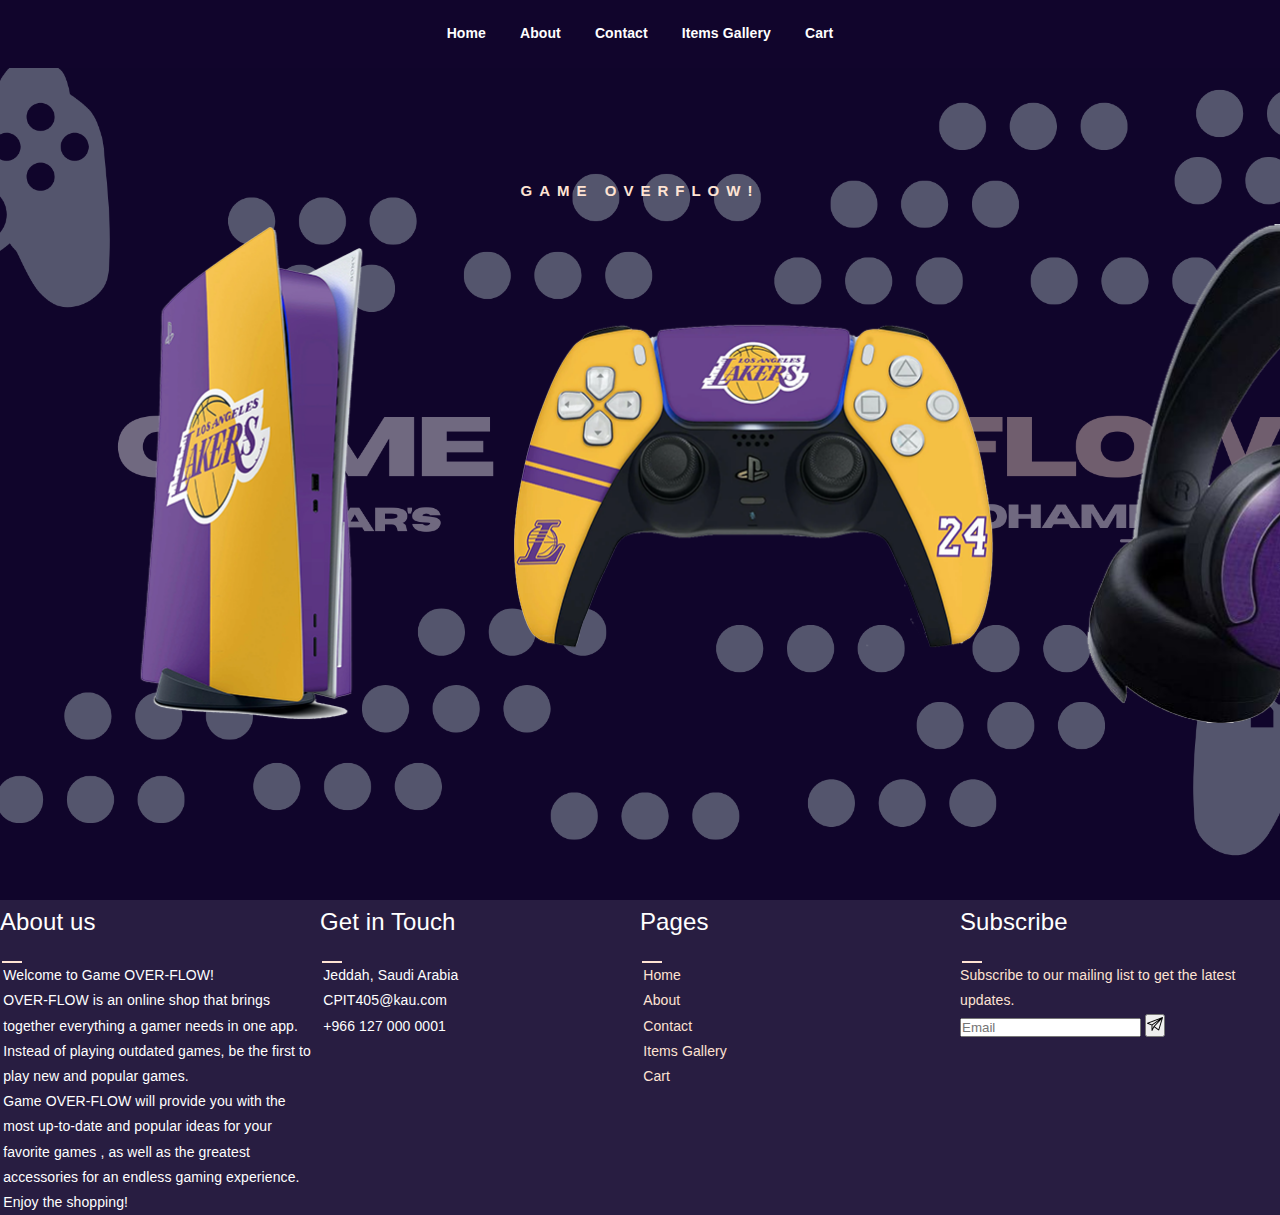
<file: index.html>
<!DOCTYPE html>
<html lang="en">

<head>
	<meta charset="UTF-8">
	<meta http-equiv="X-UA-Compatible" content="IE=edge">
	<meta name="viewport" content="width=device-width, initial-scale=1">
	<!-- title -->
	<title>Home</title>
	<!-- favicon -->
    <link rel="shortcut icon" href="assets/img/favicon.ico" type="image/ico">
	<!-- main style -->
	<link rel="stylesheet" href="assets/css/main.css">

</head>

<body>

	<!-- header -->
	<div class="top-header-area" id="sticker">
		<div class="main-menu-wrap">
			<!-- menu start -->
			<nav class="main-menu">
				<ul>
					<li><a href="index.html">Home</a></li>
					<li><a href="about.html">About</a></li>
					<li><a href="contact.php">Contact</a></li>
					<li><a href="itemsGallery.html">Items Gallery</a></li>
					<li><a href="cart.php">Cart</a></li>
				</ul>
			</nav>
			<!-- menu end -->
		</div>
	</div>
	<!-- end header -->
	<!-- gameOVERFLOW area -->

	<div class="gameOVERFLOW-area gameOVERFLOW-bg">

		<div class="container">

			<div class="gameOVERFLOW-text">

				<div class="gameOVERFLOW-text-tablecell">
					<p class="subtitle">Game OverFlow!</p>

					<div id="slider">
						<figure class="slideFig">
							<img src="assets/img/products/product-img-1.png">
							<img src="assets/img/products/product-img-2.png">
							<img src="assets/img/products/product-img-3.png">

							<img src="assets/img/products/product-img-4.png">
							<img src="assets/img/products/product-img-5.png">
							<img src="assets/img/products/product-img-6.png">
							<img src="assets/img/products/product-img-2.png">
							<img src="assets/img/products/product-img-1.png">


						</figure>
					</div>
				

				</div>

			</div>
		</div>

	</div>


	<!-- end gameOVERFLOW area -->

	<!-- footer -->
	<div class="footer-area">
		<div class="sub">
			<h2 class="widget-title">About us</h2>
			<ul>
				<!-- it was p element -->
				<li>Welcome to Game OVER-FLOW!</li>
				<li>OVER-FLOW is an online shop that brings together everything a gamer needs in one app.</li>
				<li> Instead of playing outdated games, be the first to play new and popular games.</li>
				<li>Game OVER-FLOW will provide you with the most up-to-date and popular ideas for your favorite games
					, as well as the greatest accessories for an endless gaming experience.
				</li>
				<li>Enjoy the shopping!</li>
			</ul>
		</div>
		<div class="sub">
			<h2 class="widget-title">Get in Touch</h2>
			<ul>
				<li>Jeddah, Saudi Arabia</li>
				<li>CPIT405@kau.com</li>
				<li>+966 127 000 0001</li>
			</ul>
		</div>
		<div class="sub">
			<h2 class="widget-title">Pages</h2>
			<ul>
				<li><a href="index.html">Home</a></li>
				<li><a href="about.html">About</a></li>
				<li><a href="contact.php">Contact</a></li>
				<li><a href="itemsGallery.html">Items Gallery</a></li>
				<li><a href="cart.php">Cart</a></li>
			</ul>
		</div>
		<div class="sub">
			<h2 class="widget-title">Subscribe</h2>
			<p>Subscribe to our mailing list to get the latest updates.</p>
			<form action="CPIT405@kau.com">
				<input type="email" placeholder="Email">
				<button type="submit"><img src="assets/img/send.png" /></i></button>
			</form>
		</div>
	</div>
	<!-- end footer -->
</body>

</html>
</file>
<file: assets/css/main.css>
*{
  margin: 0;
    padding:initial;
}



/* -----------------------------------------------------------------------------

# Slider Animation Styles

----------------------------------------------------------------------------- */

/* Slider In HOME PAGE */
#slider {
  overflow: hidden;
}

#slider .slideFig {
  /* height: 300px; */
  width: 1000%;
}

#slider figure {
  position: relative;
  width: 500%;
  margin: 0;
  left: 0;
  /* margin-bottom:1%; */
  animation: 8s slider ease-in-out infinite;
}

#slider figure img {
  /* width: 20%; */
  height: 499px;
  float: left;
}

@keyframes slider {
  0% {
    left: 0;
  }

  20% {

    left: 0;
  }

  25% {

    left: -100%;
  }

  45% {

    left: -100%;
  }

  /* 50% {

  left: -200%;
} */
  /* 70% {

  left: -200%;
}
75% {

  left: -300%;
} */
  /* 95% {

  left: -300%;
}
100% {

  left: -400%;
} */
}



/* -----------------------------------------------------------------------------

# All Common Styles

----------------------------------------------------------------------------- */
html {
  font-size: 14px;
  font-weight: 400;
  line-height: 28px;
  height: 100%;
}

body { /*body means all body page , but here the what is seen is the middle frame*/
  font-family: "Open Sans", sans-serif;
  font-weight: 400;
  font-size: 1rem;
  letter-spacing: 0.1px;
  line-height: 1.8;
  color: white;
  overflow-x: hidden;
  background-color: #11052C ;
}

body img {
  max-width: 100%;
}

a {
  cursor: pointer;
  text-decoration: none;
  -webkit-transition: all 0.2s ease-in-out;
  -o-transition: all 0.2s ease-in-out;
  transition: all 0.2s ease-in-out;
}

a:hover {
  color: white;
  text-decoration: none;
}


h1, .h1 {
  font-size: 4rem;
  font-weight: 700;
  line-height: 4rem;
}

h5, .h5 {
  font-size: 1.25rem;
  font-weight: 700;
  line-height: 1.5rem;
}

h6, .h6 {
  font-size: 1rem;
  font-weight: 700;
  line-height: 1.5rem;
}

p {
  font-family: "Open Sans", sans-serif;
  font-weight: 400;
  font-size: 1rem;
  letter-spacing: 0.1px;
  line-height: 1.8;
  color: #FFE3D3;
  /* margin: 0 0 0% 0; */
}

p:last-child {
  margin: 0;
}


/* update btn */
a.boxed-btn {
  font-family: 'Poppins', sans-serif;
  display: inline-block;

  border: 2px solid #FEE3D3;
  color: #fff;
  padding: 10px 20px;
}

a.bordered-btn {
  font-family: 'Poppins', sans-serif;
  display: inline-block;
  color: #fff;
  border: 2px solid #FEE3D3;
  padding: 7px 20px;
}


a.boxed-btn, a.bordered-btn, a.cart-btn {
  border-radius: 50px;
  margin-left: 3.5%;
  margin-top: 11%;
  margin-bottom: 5%;
}


.section-title {
  margin-bottom: 80px;
}


.breadcrumb-section {
 
  background-size: cover;
  background-position: center center;
  position: relative;
  z-index: 1;
  background-attachment: fixed;
  background-color: #11052C;
  padding-top: 5%;
 
}

.breadcrumb-section:after {
  position: absolute;
  left: 0;
  top: 0;
  width: 100%;
  height: 100%;
  content: "";
  background-color: #281d41;
  z-index: -1;
  opacity: 0.8;
}


/* -----------------------------------------------------------------------------

# Header Styles

----------------------------------------------------------------------------- */
.main-menu-wrap {
  position: relative;
  text-align: center;
}
nav.main-menu ul {
  margin: 0;
  padding: 0;
  list-style: none;
}


.Quotes_ListElem {
  margin-left: 25px;
  text-align: center;
  margin-bottom: 1%;
}

.Quotes_ListElem ul {
  list-style: none;
  padding: initial;
}


.Quotes_ListElem p {
  color: #FFF1BD;
  font-weight: 700;
  text-transform: uppercase;
  letter-spacing: 7px;
  text-align: center;


}

.Quotes_ListElem h1 {
  font-size: 50px;
  font-weight: 900;
  color: #fff;
  margin: 0;
  margin-bottom: 0.5%;
  text-align: center;

}


ul.navbar-nav li.nav-item a.nav-link, ul.navbar-nav li.nav-item.active a.nav-link {
  color: #FEE3D3;
}

.top-header-area {
  position: absolute;
  z-index: 999;
  width: 100%;
  background-color: #11052C;   /* not necessary */
  padding: 0.5% 0;
}




nav.main-menu ul li {
  display: inline-block;
  position: relative;
}
nav.main-menu ul li a {
  color: #fff;
  font-weight: 700;
  display: block;
  padding: 15px;
}

/* -----------------------------------------------------------------------------

# Footer Styles

----------------------------------------------------------------------------- */

.footer-area {
  display: flex;
  flex: wrap wrap;
  justify-content: center;
  background-color: #281d41;
  color: #fff;

}
h2.widget-title {
  font-size: 24px;
  font-weight: 500;
  position: relative;
  padding-bottom: 20px;
  color: #fff;
}

/* .single-logo-item img {
  max-width: 180px;
  margin: 0 auto;
} */


.sub {
  display: inline-block;
  width: 100%;
  justify-content: center;
  align-items: center;
  flex-direction: column;
  
}

h2.widget-title:after {
  position: absolute;
  left: 0;
  bottom: 0;
  width: 20px;
  height: 2px;
  background-color: #FFE3D3;
  content: "";
  margin-left: 0.5%;
}
.sub li {
  
  color: white;
  list-style: none;
  padding-left: 1%;

}

.sub li a, a:visited, a:hover, a:active {
  color: #ffe3d3;
}


/* -----------------------------------------------------------------------------

# GameOverFlow Styles

----------------------------------------------------------------------------- */
.gameOVERFLOW-bg {
  background-image: url("../img/Bg\ GameOverFlow.png");
  background-size: cover;
  background-position: center;
  background-attachment: fixed;
  
  
}

.gameOVERFLOW-text {
  display: table;
  height: 100%;
}

.gameOVERFLOW-text-tablecell {
  display: table-cell;
  text-align: center;
}



html, body {
  height: 100%;
  
}


.gameOVERFLOW-text p.subtitle {
padding-bottom: 1.5%;
  color: #FEE3D3;
  font-weight: 700;
  text-transform: uppercase;
  letter-spacing: 7px;
  font-size: 15px;

}

.gameOVERFLOW-text h1 {
  background-color: rgb(0,0,0); /* Fallback color */
  background-color: rgba(0,0,0,91); /* Black w/opacity/see-*/
  padding-bottom: 0.9%;
  font-size: 64px;
  font-weight: 700;
  line-height: 1.3;
  color: #fff;
}

.gameOVERFLOW-area div {
  height: 100%;
}

.gameOVERFLOW-area {
  height: 100%;
  position: relative;
  z-index: 1;
}

.gameOVERFLOW-area:after {
  position: absolute;
  left: 0;
  top: 0;
  width: 100%;
  height: 100%;
  content: "";
  background-color: #11052C;
  z-index: -1;
  opacity: 0.6;
}

.gameOVERFLOW-area div.gameOVERFLOW-text {
  height: 100%;
  width: 100%;
}

.gameOVERFLOW-area div.gameOVERFLOW-text-tablecell {
  height: auto;
  vertical-align: middle;
}

.gameOVERFLOW-area div.gameOVERFLOW-text-tablecell div {
  height: auto;
  vertical-align: middle;
}


.gameOVERFLOW-area div.gameOVERFLOW-form {
  background-color: #fff;
  text-align: center;
  width: 380px;
  margin: 0 auto;
  margin-right: 0;
  border-radius: 5px;
  -webkit-box-shadow: 0 0 15px #2d2d2d;
  box-shadow: 0 0 15px #2d2d2d;
  position: absolute;
  right: 30px;
  bottom: -15%;
  height: 600px;
}

input[type="submit"] {
  background-color: #FFE3D3;
  color: #11052C;
  font-weight: 700;
  text-transform: uppercase;
  font-size: 15px;
  border: none !important;
  cursor: pointer;
  padding: 15px 25px;
  border-radius: 120px;
  margin-bottom: 1.5%;
  margin-top: 1.5%;
}

.homepage-slider {
  height: 100%;
}

.homepage-slider div {
  height: 100%;
}

.homepage-slider div.gameOVERFLOW-text {
  display: table;
  width: 100%;
}

.homepage-slider div.gameOVERFLOW-text-tablecell {
  height: auto;
  vertical-align: middle;
  display: table-cell;
}

.homepage-slider div.gameOVERFLOW-text-tablecell div {
  height: auto;
}

.single-homepage-slider {
  background-size: cover;
  background-position: center;
  background-color: #020C0E;
  position: relative;
  z-index: 1;
}

.single-homepage-slider:after {
  position: absolute;
  left: 0;
  top: 0;
  width: 100%;
  height: 100%;
  background-color: #11052C;
  content: "";
  z-index: -1;
  opacity: 0.7;
}


/* -----------------------------------------------------------------------------

# About Page Styles

----------------------------------------------------------------------------- */
/* developer card information */
.testimonail-section{
    display: flex;
    align-items: center;
    justify-content: center;
    flex-wrap: wrap;
    gap: 50px;
  }
/* after lorem of the our team */
  .client-avater {
    margin-bottom: 20px;
  }
  .client-avater img {
    max-width: 100px;
    border-radius: 50%;
    margin: 0 auto;
  }

  .client-meta h3 {
    font-size: 20px;
    font-weight: 600;
  }

  .client-meta h3 span {
    display: block;
    font-size: 70%;
    margin-top: 10px;
    color: white;
    font-weight: 600;
    opacity: 0.5;
  }

  /* github account hover */

		a input:hover {
            background-color:  #FEE3D3;
            color: white;
        }
		a input{
			width:100px; height:30px; border-radius: 120px; 
		}


    .section-title h3 {
      font-size: 40px;
      position: relative;
      padding-bottom: 15px;
      text-align: center;
      margin-top: 50px;
    }
  
    .section-title h3:after {
      position: absolute;
      content: '';
      left: 0px;
      right: 0px;
      bottom: 0px;
      width: 50px;
      height: 2px;
      background-color: #474A61;
      margin: 0 auto;
    }
  
    .section-title p {
      font-size: 15px;
      width: 530px;
      margin: 0 auto;
      color: #FFE3D3;
      margin-top: 10px;
      line-height: 1.8;
    }
  
    .section-title {
      margin-bottom: 80px;
    }
    .coloring-team-text {
      color: #474A61;
      
    }


/* -----------------------------------------------------------------------------

# Contact Page Styles

----------------------------------------------------------------------------- */
.form-title {
  margin-bottom: 25px;
}

.form-title h2 {
  font-size: 25px;
}

.form-title p {
  font-size: 15px;
  line-height: 1.8;
}

.form-title ul{
  list-style: none;
}
.form-section {
  display: flex;
  width: 25%;
  margin: 0 auto;
  justify-content: center;
  align-items: center;
  text-align: center;
  flex-direction: column;
}
/* Name - Email - Phone - Subject | Box Input */
.contact-form form p input[type=text], .contact-form form p input[type=tel], .contact-form form p input[type=email] {
  width: 49%;
  padding: 15px;
  border: 1px solid #ddd;
  border-radius: 3px;
  font-size: 15px;
}
/* help */
form p input[type=text] {
  border: 1px solid #ddd;
  color: #11052C;
  padding: 15px;
  width: 49%;
  border-radius: 3px;
  font-size: 15px;
}

.contact-form form p textarea {
  border: 1px solid #ddd;
  padding: 15px;
  height: 200px;
  border-radius: 3px;
  width: 100%;
  resize: none;
}

.contact-form-wrap {
  background-color: #FBFBFB;
  padding: 45px 30px;
  border-radius: 5px;
}

.contact-form-box {
  padding-left: 40px;
  margin-bottom: 30px;
}

.contact-form-box h4 {
  font-size: 20px;
  font-weight: 600;
  position: relative;
  margin-bottom: 10px;
}

.contact-form-box h4 i {
  position: absolute;
  left: -13%;
  color: #FFF1BD;
  top: 2px;
}

.contact-form-box p {
  line-height: 1.8;
  opacity: 0.8;
}

.contact-form-wrap .contact-form-box:last-child {
  margin: 0;
}

.contact-form form p {
  display: flex;
  width: 100%;
  justify-content: center;
  align-items: center;
  text-align: center;
}


/* -----------------------------------------------------------------------------

# itemGallery Page Styles

----------------------------------------------------------------------------- */

/* what is this? */
.product-section {
  display: flex;
  justify-content: center;
}

.single-product-item {
  margin-bottom: 30px;
  background-color: #281d41
   ;
}
.single-product-item h3 {
  font-size: 20px;
  font-weight: 600;
  margin-bottom: 10px;
}
.product-image {
  padding: 30px;
  padding-bottom: 0;
  background-color: #FFE3D3; /*item bg*/
  border-radius: 120px;
  margin-top: 30px;
}

.product-image img {
  /* width: 30%;
  border-radius: 5px; */
  margin-bottom: 20px;

}

.single-product-item {
  /* -webkit-box-shadow: 0 0 11px #FFE3D3; */
  box-shadow: 0 0 50px #FFE3D3;
  padding-bottom: 50px;
  border-radius: 120px;
}

#productIMG{
  width: 300px;
  
}
/* valid */ /* prodcut description */ 
p.product-price {
  font-family: 'Poppins', sans-serif;
  /* font-size: 30px;
  font-weight: 700; */
  margin-bottom: 15px;
}
/* valid */ /* prodcut price */ 
p.product-price span {
  display: block;
  opacity: 0.8;
  font-size: 15px;
  font-weight: 400;
}

/* -----------------------------------------------------------------------------

# cart Page Styles

----------------------------------------------------------------------------- */
table {
  text-align: center;
}

/* Quantity input area */
input[type="number"] {
  border: 1px solid #ddd;
  border-radius: 5px;
  padding: 10px;
  width: 100px;
  margin-bottom: 15px;
}


table.cart-table {
  border: 1px solid #f9f9f9;
  width: 100%;
}

thead {
  border-bottom: 1px solid #eee;
}
/* the th styling in the cart page */
tr.table-head-row th {
  /* border-right: 1px solid #efefef; */
  padding: 15px;
  font-weight: 500;
  text-align: center;
  background-color: #281D41;
  
}
thead.cart-table-head tr {
  background-color: #ffe3d3;
}

tr.table-head-row th:first-child {
 border: 2px solid;
  /* border-radius: 10%; */
  
  
}


/* product-image in the cart page */
td.product-image img {
  /* -webkit-box-shadow: none;
  box-shadow: none; */
  margin-bottom: 0px;
}
/* everything inside the table under the thead */
/* needed */
.cart-table-wrap tbody tr td {
  border: 1px solid #efefef;
  padding: 20px 0px;
  color: white;
  text-align: center;
}

/* the Total || Price ROWS Styling the head */
tr.table-total-row th {
  font-weight: 500;
  font-size: 15px;
  padding: 15px;
  background-color: #281d41;
}
/* valid */ /* Border of the table row head */ 
.total-section table.total-table {
  border: 1px solid #efefef;
  width: 100%;
}
/* valid */ /* Border of the table data */ 
table.total-table tbody tr.total-data td {
  border: 1px solid #efefef;
  padding: 19px 15px;
}
/* valid */ /* Subtotal, Shipping, Total */
tr.total-data td strong {
  margin-right: 32px;
}

/*  Update cart Btn */
.cart-buttons {
  /* margin-top: 30px; */
  text-align: center;
}
</file>
